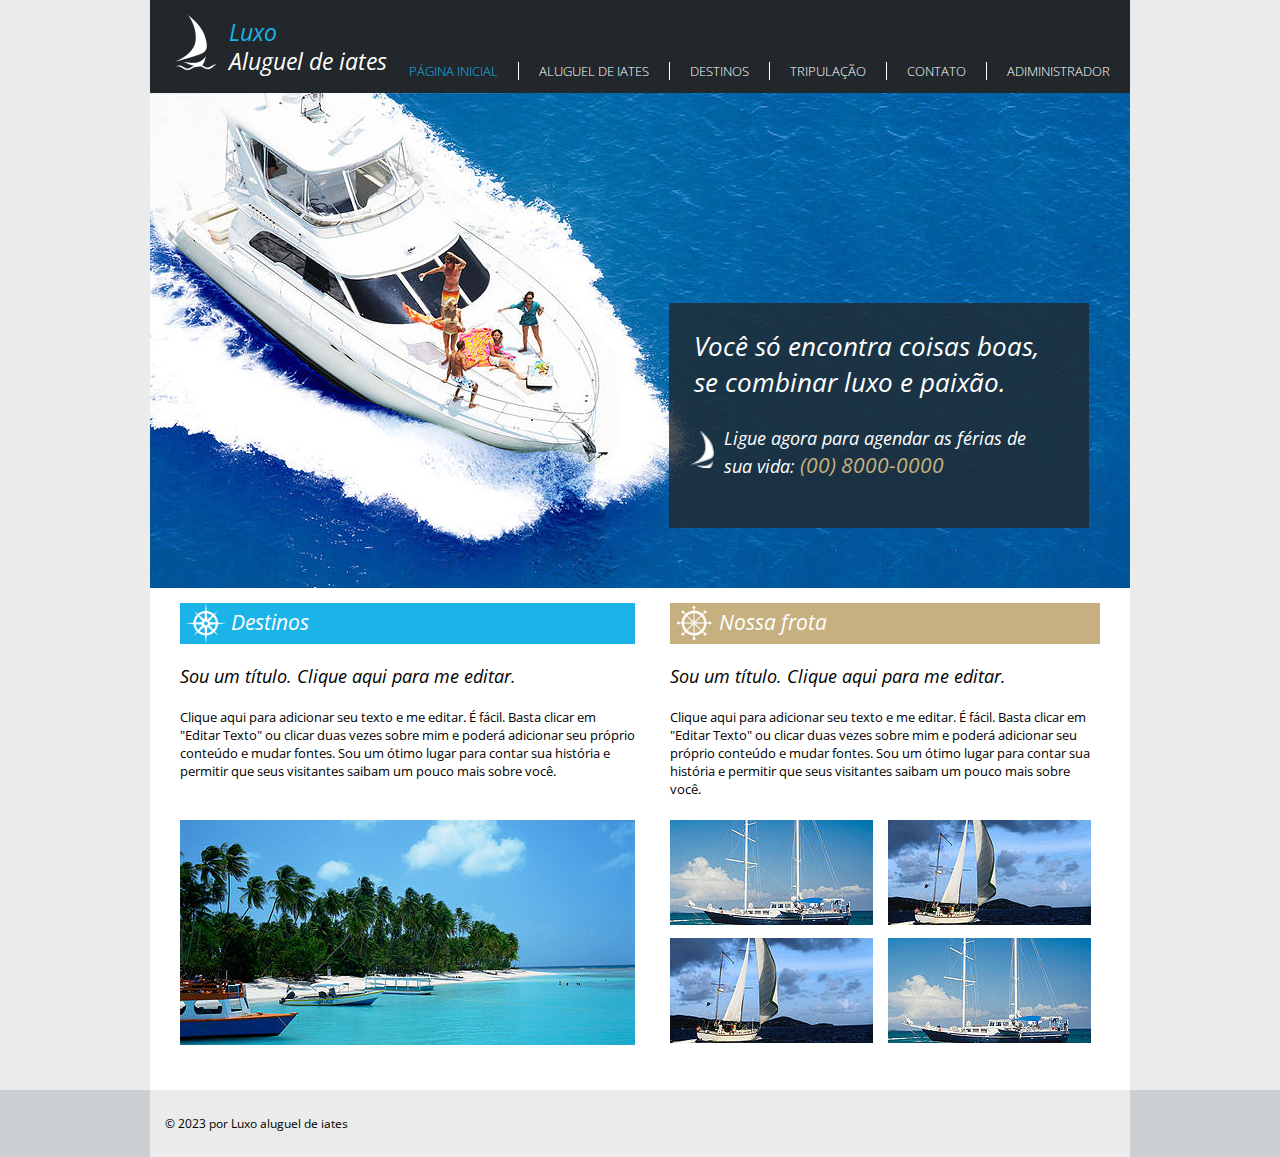
<file: projeto-iates/index.html>
<!DOCTYPE html>
<html lang="pt-br">
  <head>
    <meta charset="UTF-8" />
    <meta http-equiv="X-UA-Compatible" content="IE=edge" />
    <meta name="viewport" content="width=device-width, initial-scale=1.0" />
    <title>Luxo - Aluguel de iates</title>
    <link rel="shortcut icon" href="images/barco2.png" type="image/x-icon" />
    <link rel="stylesheet" href="css/default.css" />
  </head>

  <body>
    <div class="page">
    <header>
      <div id="title">
        <img src="images/barco1.png" alt="ícone de barco" />
        <div class="headtitle">
          <h1>Luxo</h1>
          <h2>Aluguel de iates</h2>
        </div>
      </div>

      <nav>
        <ul class="navmenu">
          <li><a href="index.html" class="accent">Página inicial</a></li>
          <li><a href="aluguel.html">Aluguel de iates</a></li>
          <li><a href="destinos.html">Destinos</a></li>
          <li><a href="tripulacao.html">Tripulação</a></li>
          <li><a href="contato.html">Contato</a></li>
          <li><a href="admin.html">Adiministrador</a></li>
        </ul>
      </nav>
    </header>

    <main>
      <section id="principal">
        <img src="images/barcoprincipal.jpg" alt="barco com pessoas" />
        <div class="box">
          <h2>Você só encontra coisas boas, se combinar luxo e paixão.</h2>
          <div class="insidebox">
            <img src="images/barco2.png" alt="ícone de barco" />
            <p>
              Ligue agora para agendar as férias de sua vida:
              <span>(00) 8000-0000</span>
            </p>
          </div>
        </div>
      </section>

      <div class="topics">
        <section class="destinos">
          <div class="subtitle">
            <img src="images/destino.png" alt="ícone de leme" />
            <h2>Destinos</h2>
          </div>
          <h3>Sou um título. Clique aqui para me editar.</h3>
          <p>
            Clique aqui para adicionar seu texto e me editar. É fácil. Basta
            clicar em "Editar Texto" ou clicar duas vezes sobre mim e poderá
            adicionar seu próprio conteúdo e mudar fontes. Sou um ótimo lugar
            para contar sua história e permitir que seus visitantes saibam um
            pouco mais sobre você.
          </p>

          <img
            src="images/barcodestino.jpg"
            alt="barcos numa praia com coqueiros"
          />
        </section>

        <section class="frota">
          <div class="subtitle">
            <img src="images/nossafrota.png" alt="ícone de leme" />
            <h2>Nossa frota</h2>
          </div>
          <h3>Sou um título. Clique aqui para me editar.</h3>
          <p>
            Clique aqui para adicionar seu texto e me editar. É fácil. Basta
            clicar em "Editar Texto" ou clicar duas vezes sobre mim e poderá
            adicionar seu próprio conteúdo e mudar fontes. Sou um ótimo lugar
            para contar sua história e permitir que seus visitantes saibam um
            pouco mais sobre você.
          </p>

          <div class="container">
            <img src="images/barconossafrota2.jpg" alt="imagem de barco" />
            <img
              src="images/barconossafrota1.jpg"
              alt="imagem de barco com vela"
            />
            <img
              src="images/barconossafrota1.jpg"
              alt="imagem de barco com vela"
            />
            <img src="images/barconossafrota2.jpg" alt="imagem de barco" />
          </div>
        </section>
      </div>
    </main>
    </div>

    <footer>
      <p>© 2023 por Luxo aluguel de iates</p>
    </footer>
  </body>
</html>
</file>
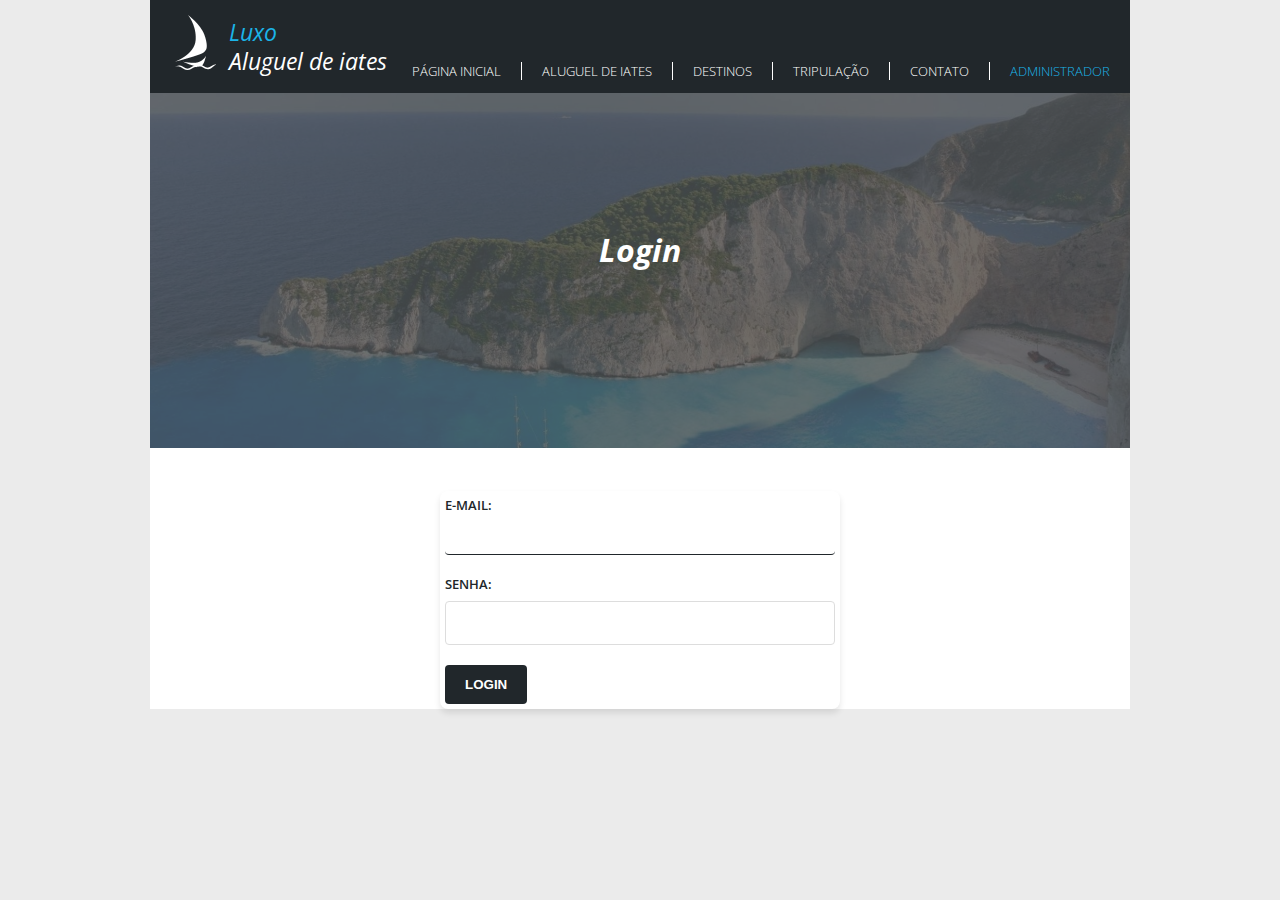
<file: projeto-iates/admin.html>
<!DOCTYPE html>
<html lang="pt-br">
<head>
    <meta charset="UTF-8" />
    <meta http-equiv="X-UA-Compatible" content="IE=edge" />
    <meta name="viewport" content="width=device-width, initial-scale=1.0" />
    <title>Admin - Login</title>
    <script src="js/jquery-3.6.4.min.js"></script>
    <script src="js/api.js"></script>
    <script src="js/admin.js"></script>
    <link rel="stylesheet" href="css/default.css" />
    <link rel="stylesheet" href="css/admin.css" />
</head>
<body>
    <div class="page">
        <header>
            <div id="title">
                <img src="images/barco1.png" alt="ícone de barco" />
                <div class="headtitle">
                    <h1>Luxo</h1>
                    <h2>Aluguel de iates</h2>
                </div>
            </div>

            <nav>
                <ul class="navmenu">
                    <li><a href="index.html">Página inicial</a></li>
                    <li><a href="aluguel.html">Aluguel de iates</a></li>
                    <li><a href="destinos.html">Destinos</a></li>
                    <li><a href="tripulacao.html">Tripulação</a></li>
                    <li><a href="contato.html">Contato</a></li>
                    <li><a href="admin.html" class="accent">Administrador</a></li>
                </ul>
            </nav>
        </header>

        <main>
            <div class="pagtitle">
                <div class="bgtitle"></div>
                <h2>Login</h2>
            </div>
            <form id="formLogin">
                <label for="email">E-mail:</label>
                <input type="email" id="email" name="email" required />
                <label for="senha">Senha:</label>
                <input type="password" id="senha" name="senha" required />
                <button type="submit">Login</button>
            </form>
            <p id="loginResultado"></p>
        </main>
    </div>
</body>
</html>
</file>
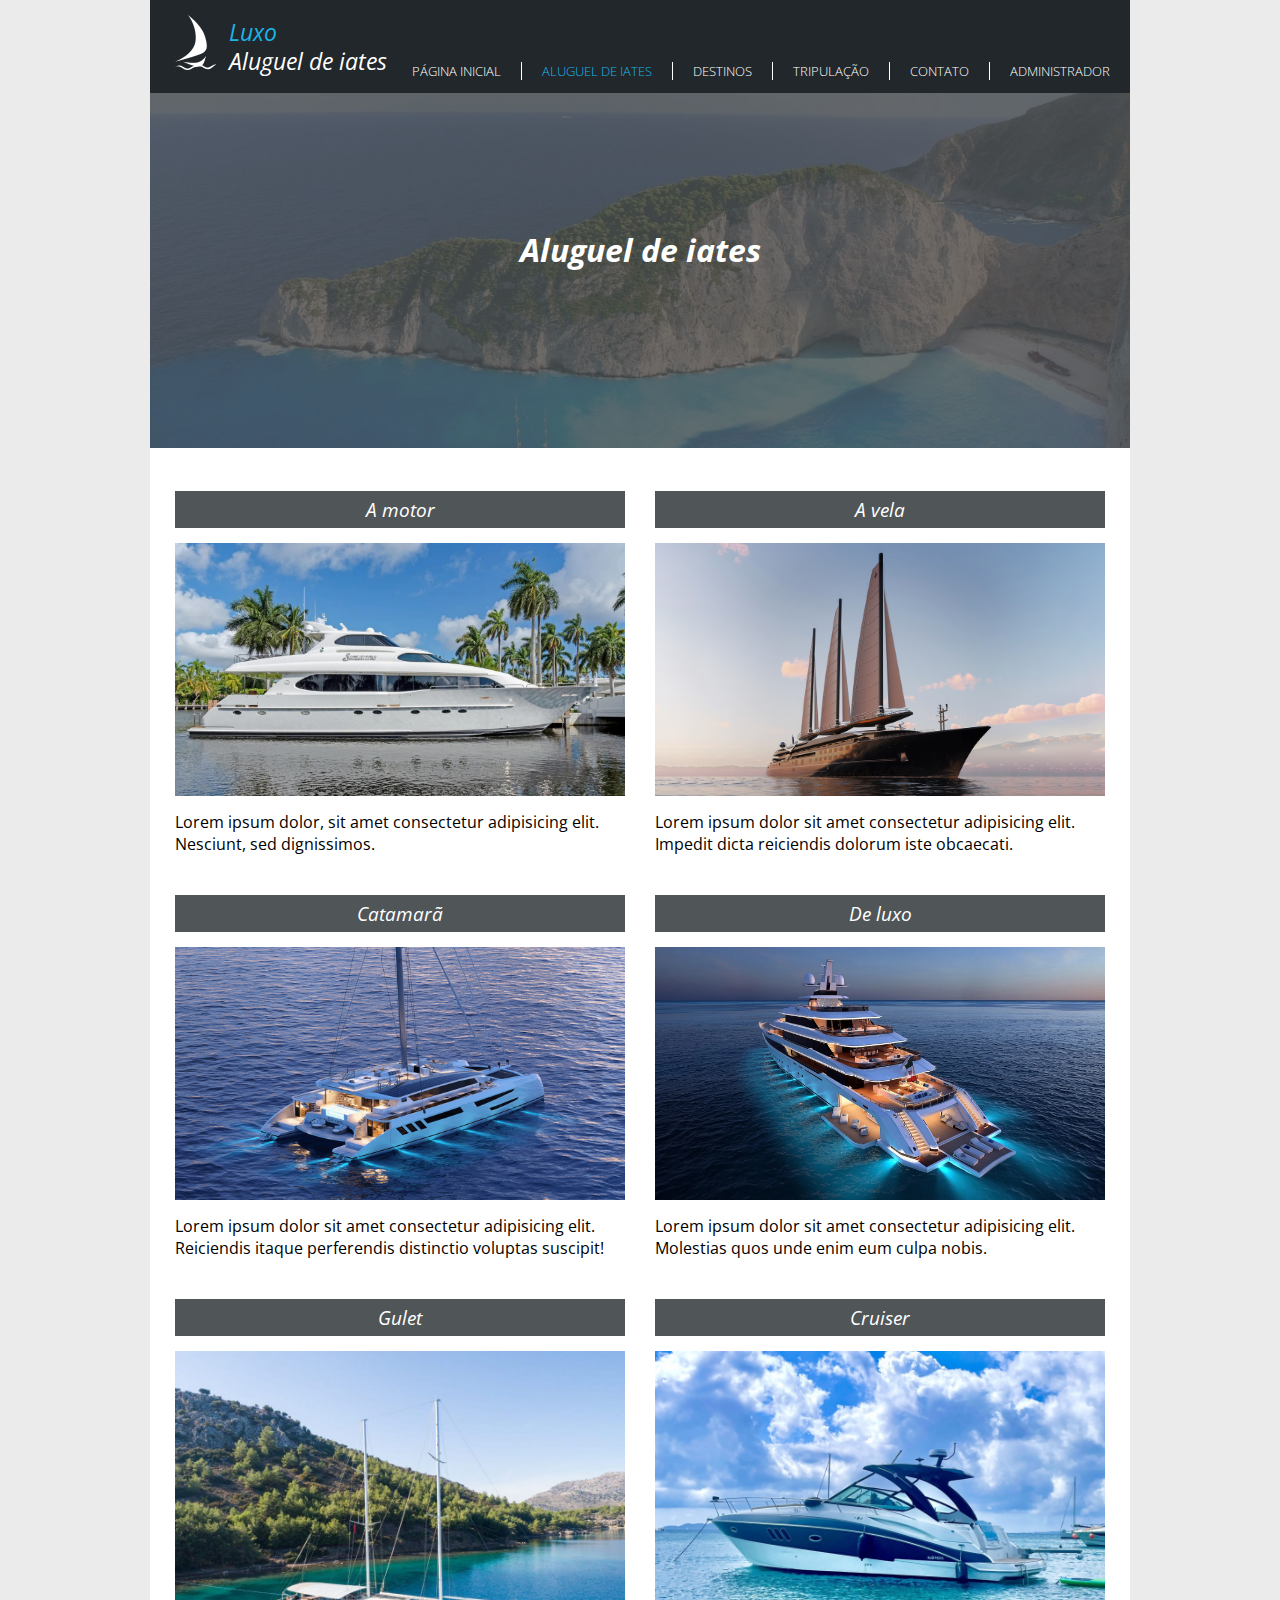
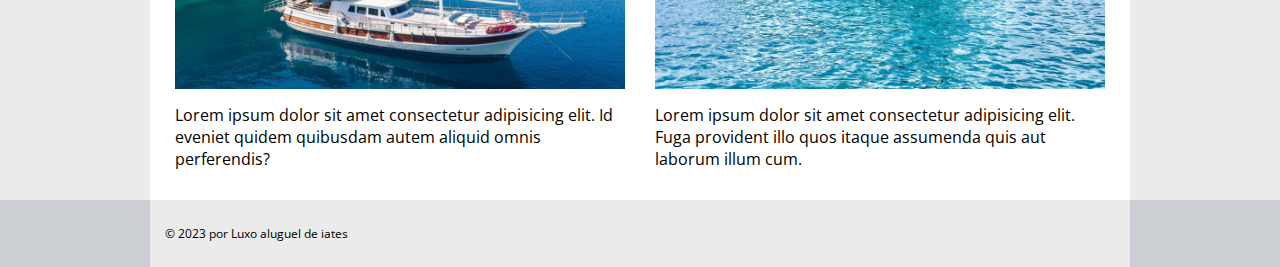
<file: projeto-iates/aluguel.html>
<!DOCTYPE html>
<html lang="pt-br">
  <head>
    <meta charset="UTF-8" />
    <meta http-equiv="X-UA-Compatible" content="IE=edge" />
    <meta name="viewport" content="width=device-width, initial-scale=1.0" />
    <title>Luxo - Aluguel de iates</title>
    <link rel="shortcut icon" href="images/barco2.png" type="image/x-icon" />
    <link rel="stylesheet" href="css/default.css" />
  </head>

  <body>
    <div class="page">
    <header>
      <div id="title">
        <img src="images/barco1.png" alt="ícone de barco" />
        <div class="headtitle">
          <h1>Luxo</h1>
          <h2>Aluguel de iates</h2>
        </div>
      </div>

      <nav>
        <ul class="navmenu">
          <li><a href="index.html">Página inicial</a></li>
          <li><a href="aluguel.html" class="accent">Aluguel de iates</a></li>
          <li><a href="destinos.html">Destinos</a></li>
          <li><a href="tripulacao.html">Tripulação</a></li>
          <li><a href="contato.html">Contato</a></li>
          <li><a href="admin.html">Administrador</a></li>
        </ul>
      </nav>
    </header>

    <main>
      <div class="pagtitle">
        <div class="bgtitle"></div>
        <h2>Aluguel de iates</h2>
      </div>

      <section class="aluguel">
        <div>
          <h2>A motor</h2>
          <img src="images/amotor.jpg" alt="imagem de iate a motor" />
          <p>
            Lorem ipsum dolor, sit amet consectetur adipisicing elit. Nesciunt,
            sed dignissimos.
          </p>
        </div>

        <div>
          <h2>A vela</h2>
          <img src="images/avela.png" alt="imagem de iate a vela" />
          <p>
            Lorem ipsum dolor sit amet consectetur adipisicing elit. Impedit
            dicta reiciendis dolorum iste obcaecati.
          </p>
        </div>

        <div>
          <h2>Catamarã</h2>
          <img src="images/catamaran.jpg" alt="imagem de catamarã" />
          <p>
            Lorem ipsum dolor sit amet consectetur adipisicing elit. Reiciendis
            itaque perferendis distinctio voluptas suscipit!
          </p>
        </div>

        <div>
          <h2>De luxo</h2>
          <img src="images/deluxo.jpg" alt="imagem de iate de luxo" />
          <p>
            Lorem ipsum dolor sit amet consectetur adipisicing elit. Molestias
            quos unde enim eum culpa nobis.
          </p>
        </div>

        <div>
          <h2>Gulet</h2>
          <img src="images/gulet.jpg" alt="imagem de iate gulet" />
          <p>
            Lorem ipsum dolor sit amet consectetur adipisicing elit. Id eveniet
            quidem quibusdam autem aliquid omnis perferendis?
          </p>
        </div>

        <div>
          <h2>Cruiser</h2>
          <img src="images/cruiser.jpeg" alt="imagem de iate cruiser" />
          <p>
            Lorem ipsum dolor sit amet consectetur adipisicing elit. Fuga
            provident illo quos itaque assumenda quis aut laborum illum cum.
          </p>
        </div>
      </section>
    </main>
    </div>

    <footer>
      <p>© 2023 por Luxo aluguel de iates</p>
    </footer>
  </body>
</html>
</file>
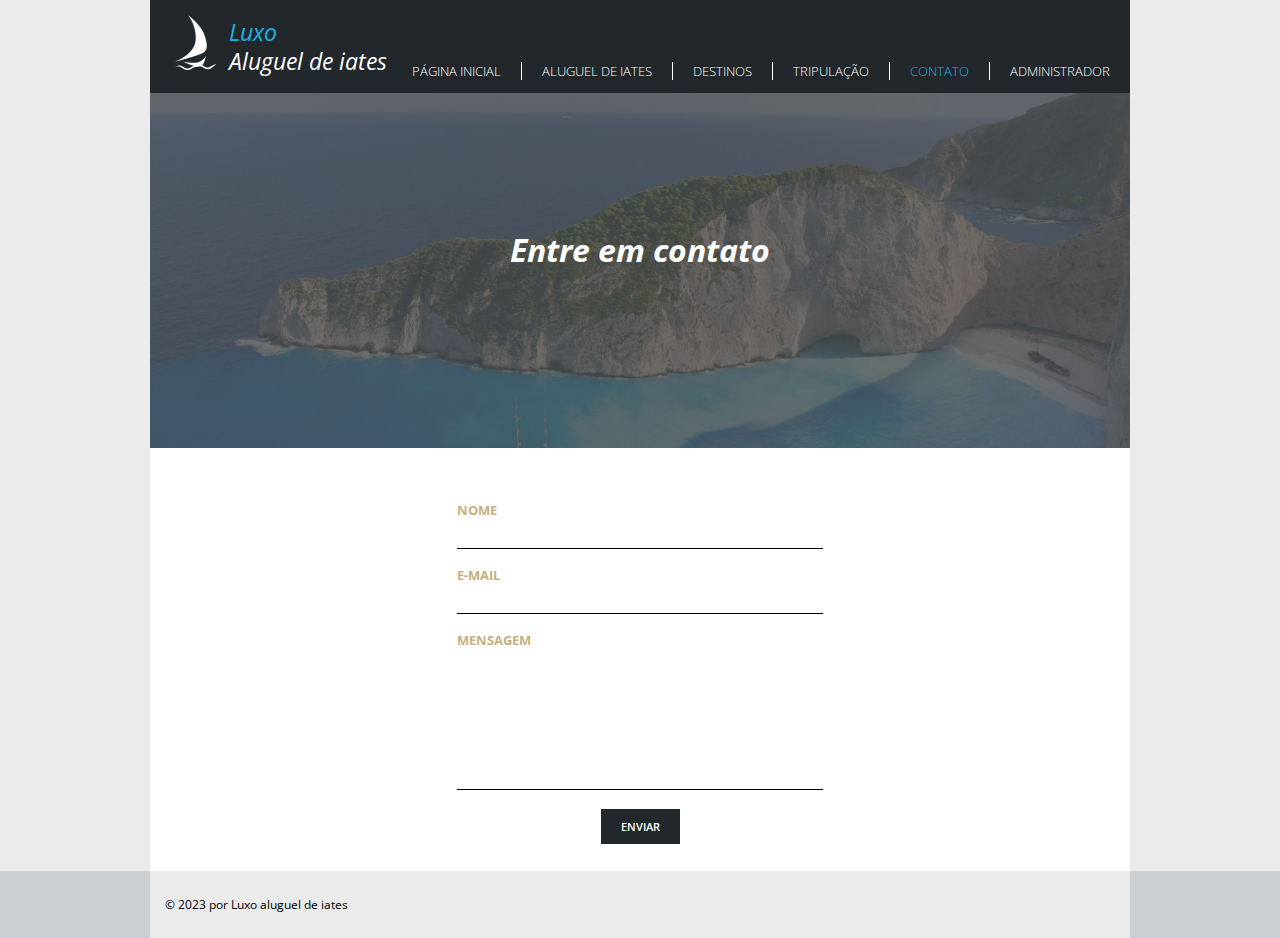
<file: projeto-iates/contato.html>
<!DOCTYPE html>
<html lang="pt-br">
  <head>
    <meta charset="UTF-8" />
    <meta http-equiv="X-UA-Compatible" content="IE=edge" />
    <meta name="viewport" content="width=device-width, initial-scale=1.0" />
    <title>Luxo - Contato</title>
    <link rel="shortcut icon" href="images/barco2.png" type="image/x-icon" />
    <link rel="stylesheet" href="css/default.css" />
    <script src="js/jquery-3.6.4.min.js"></script>
    <script src="js/api.js"></script>
    <script src="js/contato.js"></script>
  </head>

  <body>
    <div class="page">
      <header>
        <div id="title">
          <img src="images/barco1.png" alt="ícone de barco" />
          <div class="headtitle">
            <h1>Luxo</h1>
            <h2>Aluguel de iates</h2>
          </div>
        </div>

        <nav>
          <ul class="navmenu">
            <li><a href="index.html">Página inicial</a></li>
            <li><a href="aluguel.html">Aluguel de iates</a></li>
            <li><a href="destinos.html">Destinos</a></li>
            <li><a href="tripulacao.html">Tripulação</a></li>
            <li><a href="contato.html" class="accent">Contato</a></li>
            <li><a href="admin.html">Administrador</a></li>
          </ul>
        </nav>
      </header>

      <main>
        <div class="pagtitle">
          <div class="bgtitle"></div>
          <h2>Entre em contato</h2>
        </div>

        <form id="formContato">
          <div class="entry">
            <label for="nome">Nome</label>
            <input type="text" id="nome" name="nome" required />
          </div>

          <div class="entry">
            <label for="email">E-mail</label>
            <input type="email" id="email" name="email" required />
          </div>

          <div class="entry">
            <label for="msg">Mensagem</label>
            <textarea cols="40" rows="7" id="msg" name="mensagem" required></textarea>
          </div>

          <div class="buttons">
            <button type="submit" class="button">Enviar</button>
          </div>
        </form>

        <div id="resultado" class="resultado"></div>
      </main>
    </div>

    <footer>
      <p>© 2023 por Luxo aluguel de iates</p>
    </footer>
  </body>
</html>
</file>
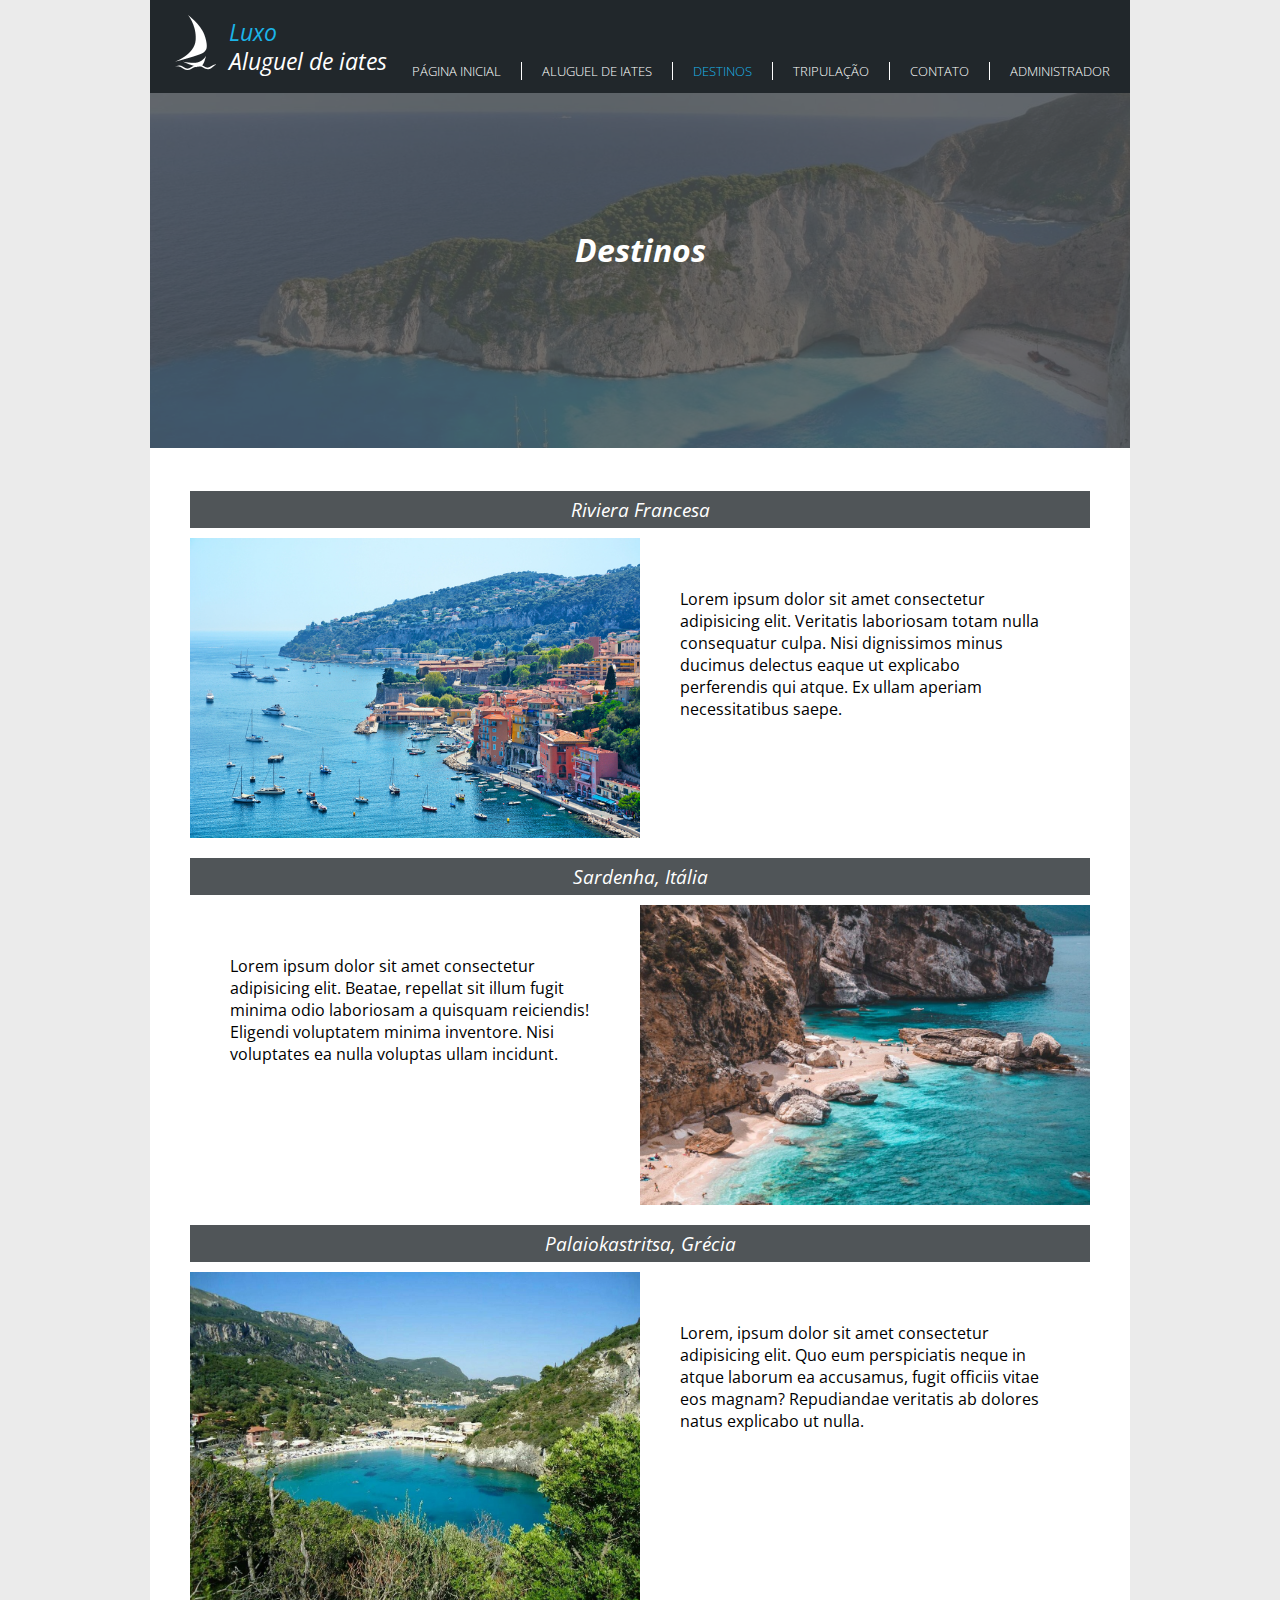
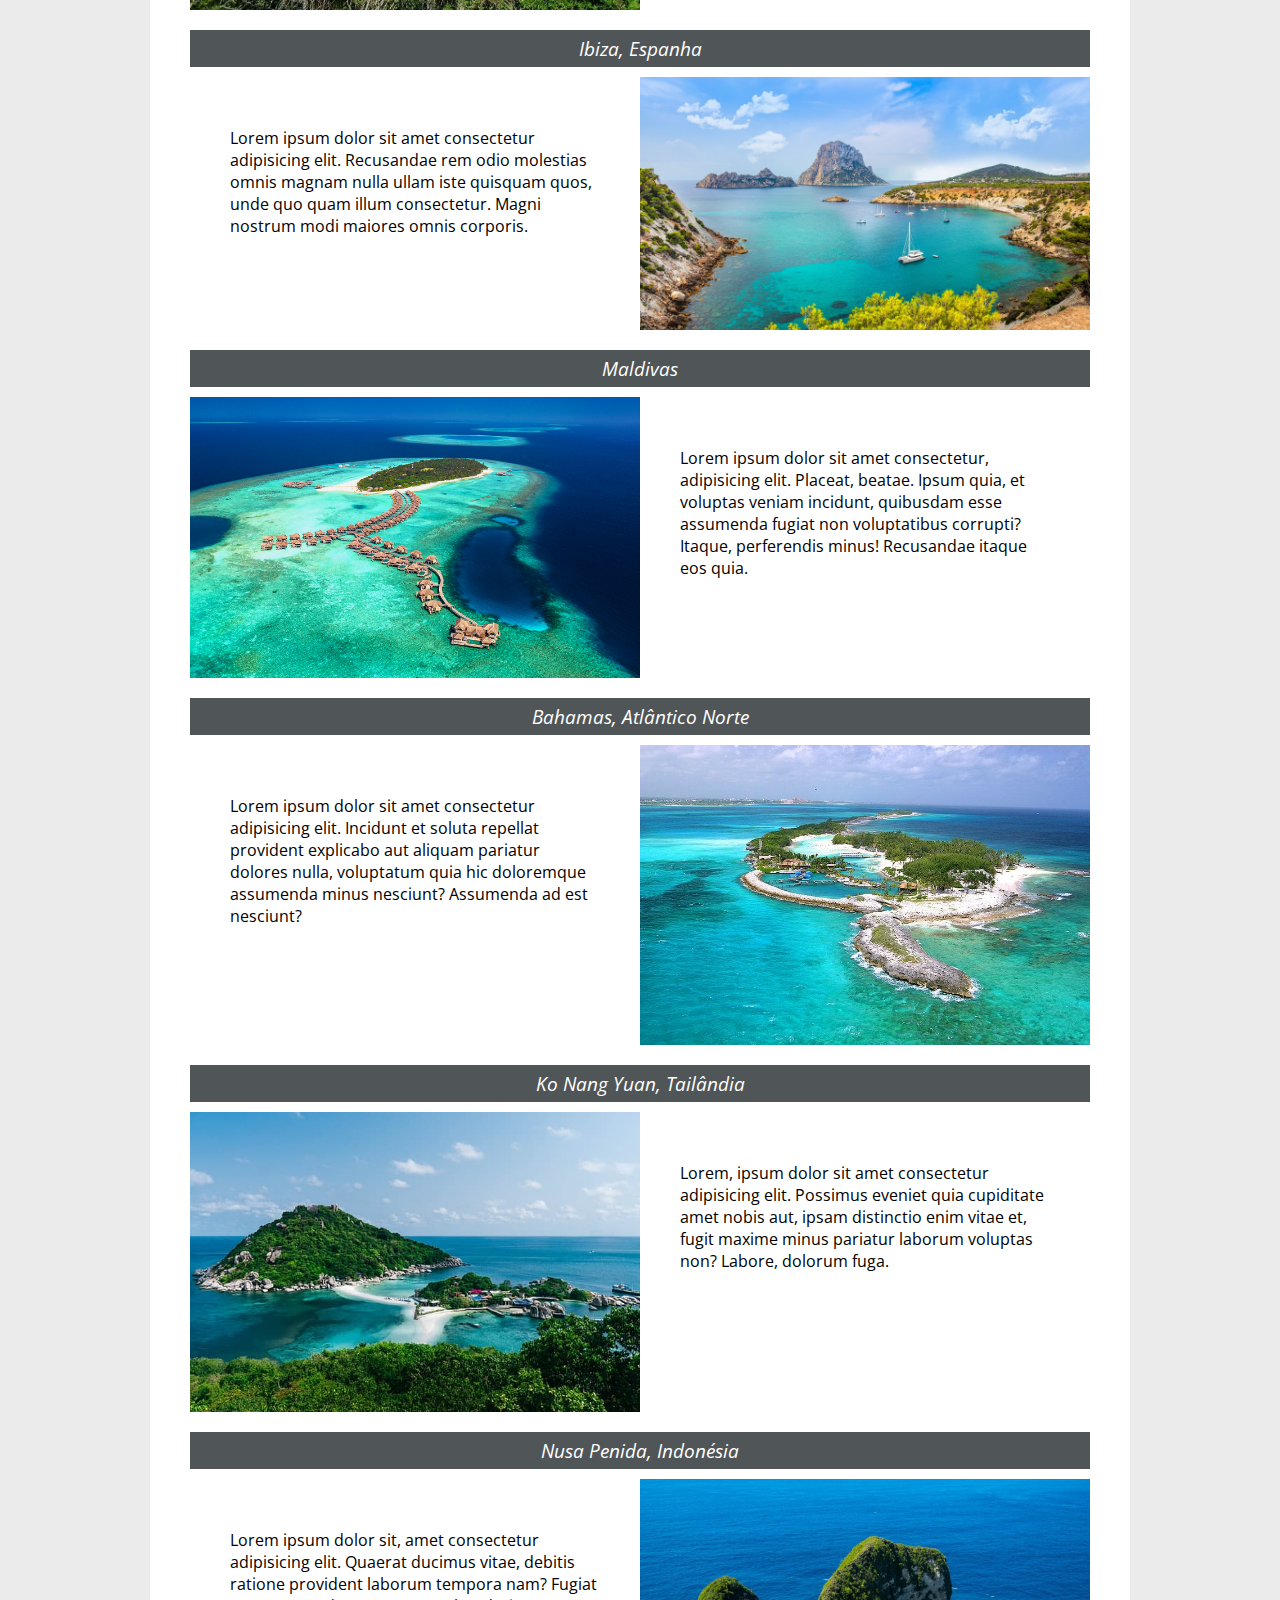
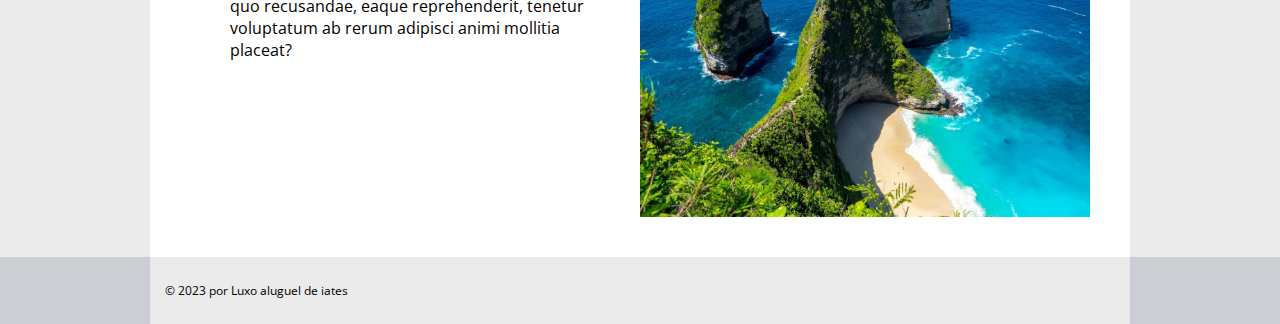
<file: projeto-iates/destinos.html>
<!DOCTYPE html>
<html lang="pt-br">
  <head>
    <meta charset="UTF-8" />
    <meta http-equiv="X-UA-Compatible" content="IE=edge" />
    <meta name="viewport" content="width=device-width, initial-scale=1.0" />
    <title>Luxo - Destinos</title>
    <link rel="shortcut icon" href="images/barco2.png" type="image/x-icon" />
    <link rel="stylesheet" href="css/default.css" />
  </head>

  <body>
    <div class="page">
    <header>
      <div id="title">
        <img src="images/barco1.png" alt="ícone de barco" />
        <div class="headtitle">
          <h1>Luxo</h1>
          <h2>Aluguel de iates</h2>
        </div>
      </div>

      <nav>
        <ul class="navmenu">
          <li><a href="index.html">Página inicial</a></li>
          <li><a href="aluguel.html">Aluguel de iates</a></li>
          <li><a href="destinos.html" class="accent">Destinos</a></li>
          <li><a href="tripulacao.html">Tripulação</a></li>
          <li><a href="contato.html">Contato</a></li>
          <li><a href="admin.html">Administrador</a></li>
        </ul>
      </nav>
    </header>

    <main>
      <div class="pagtitle">
        <div class="bgtitle"></div>
        <h2>Destinos</h2>
      </div>

      <section class="destination">
        <h2>Riviera Francesa</h2>
        <div>
          <img
            src="images/rivierafrancesa.jpg"
            alt="Riviera Francesa, Costa Azul da França"
          />
          <p>
            Lorem ipsum dolor sit amet consectetur adipisicing elit. Veritatis
            laboriosam totam nulla consequatur culpa. Nisi dignissimos minus
            ducimus delectus eaque ut explicabo perferendis qui atque. Ex ullam
            aperiam necessitatibus saepe.
          </p>
        </div>

        <h2>Sardenha, Itália</h2>
        <div>
          <p>
            Lorem ipsum dolor sit amet consectetur adipisicing elit. Beatae,
            repellat sit illum fugit minima odio laboriosam a quisquam
            reiciendis! Eligendi voluptatem minima inventore. Nisi voluptates ea
            nulla voluptas ullam incidunt.
          </p>
          <img src="images/sardenha.jpg" alt="praia de Sardenha, Itália" />
        </div>

        <h2>Palaiokastritsa, Grécia</h2>
        <div>
          <img
            src="images/paleokastritsa.jpg"
            alt="Paleokastritsa beach, Grécia"
          />
          <p>
            Lorem, ipsum dolor sit amet consectetur adipisicing elit. Quo eum
            perspiciatis neque in atque laborum ea accusamus, fugit officiis
            vitae eos magnam? Repudiandae veritatis ab dolores natus explicabo
            ut nulla.
          </p>
        </div>

        <h2>Ibiza, Espanha</h2>
        <div>
          <p>
            Lorem ipsum dolor sit amet consectetur adipisicing elit. Recusandae
            rem odio molestias omnis magnam nulla ullam iste quisquam quos, unde
            quo quam illum consectetur. Magni nostrum modi maiores omnis
            corporis.
          </p>
          <img src="images/ibiza.jpg" alt="praia de Ibiza, Espanha" />
        </div>

        <h2>Maldivas</h2>
        <div>
          <img src="images/maldivas.jpg" alt="Maldivas" />
          <p>
            Lorem ipsum dolor sit amet consectetur, adipisicing elit. Placeat,
            beatae. Ipsum quia, et voluptas veniam incidunt, quibusdam esse
            assumenda fugiat non voluptatibus corrupti? Itaque, perferendis
            minus! Recusandae itaque eos quia.
          </p>
        </div>

        <h2>Bahamas, Atlântico Norte</h2>
        <div>
          <p>
            Lorem ipsum dolor sit amet consectetur adipisicing elit. Incidunt et
            soluta repellat provident explicabo aut aliquam pariatur dolores
            nulla, voluptatum quia hic doloremque assumenda minus nesciunt?
            Assumenda ad est nesciunt?
          </p>
          <img src="images/bahamas.jpg" alt="Bahamas" />
        </div>

        <h2>Ko Nang Yuan, Tailândia</h2>
        <div>
          <img
            src="images/konangyuang.jpg"
            alt="ilha de Ko Nang Yuan, Tailândia"
          />
          <p>
            Lorem, ipsum dolor sit amet consectetur adipisicing elit. Possimus
            eveniet quia cupiditate amet nobis aut, ipsam distinctio enim vitae
            et, fugit maxime minus pariatur laborum voluptas non? Labore,
            dolorum fuga.
          </p>
        </div>

        <h2>Nusa Penida, Indonésia</h2>
        <div>
          <p>
            Lorem ipsum dolor sit, amet consectetur adipisicing elit. Quaerat
            ducimus vitae, debitis ratione provident laborum tempora nam? Fugiat
            quo recusandae, eaque reprehenderit, tenetur voluptatum ab rerum
            adipisci animi mollitia placeat?
          </p>
          <img src="images/nusapenida.jpg" alt="Nusa Penida, Indonésia" />
        </div>
      </section>
    </main>
    </div>

    <footer>
      <p>© 2023 por Luxo aluguel de iates</p>
    </footer>
  </body>
</html>
</file>
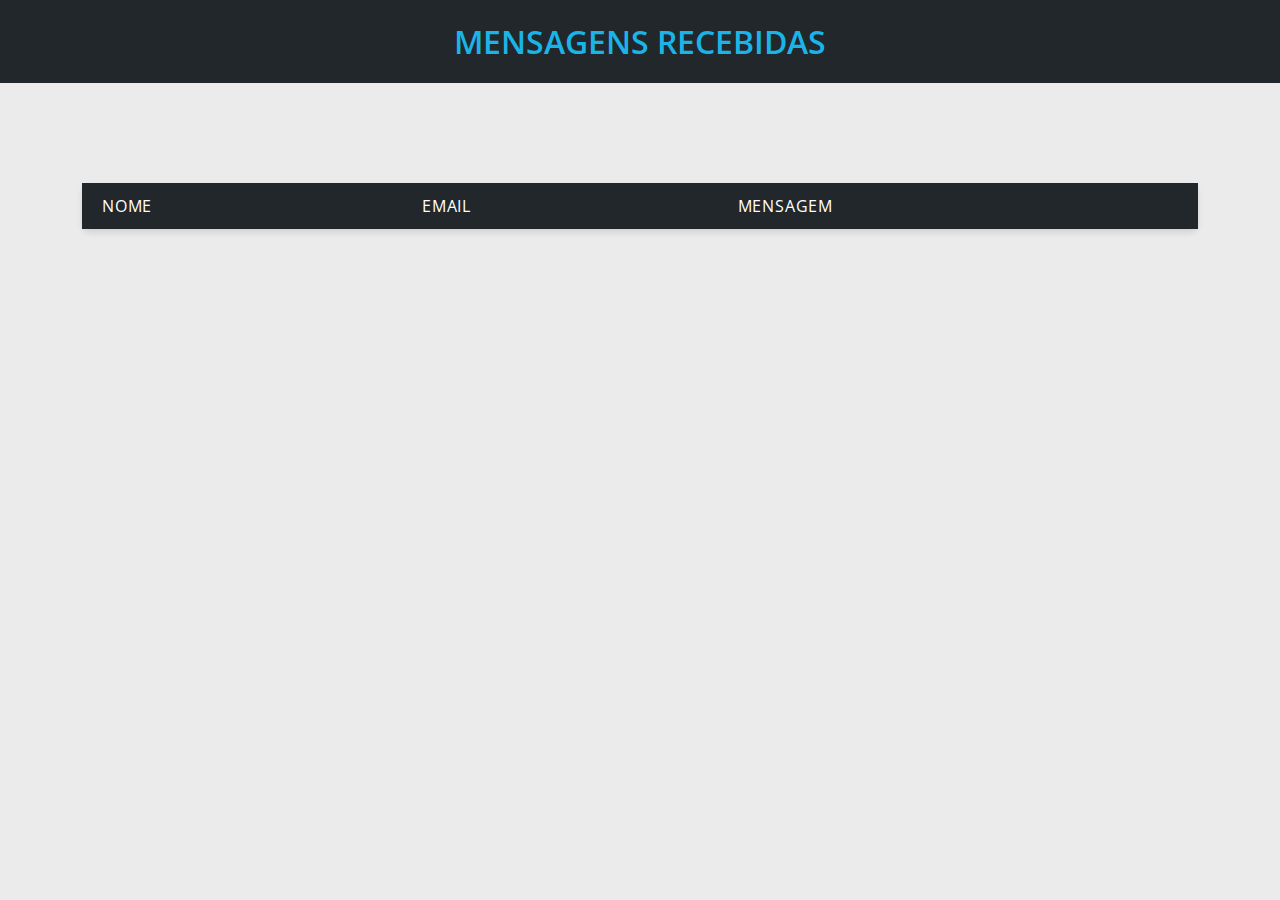
<file: projeto-iates/mensagens.html>
<!DOCTYPE html>
<html lang="pt-br">
<head>
    <meta charset="UTF-8" />
    <meta http-equiv="X-UA-Compatible" content="IE=edge" />
    <meta name="viewport" content="width=device-width, initial-scale=1.0" />
    <title>Mensagens Recebidas</title>
    <script src="js/jquery-3.6.4.min.js"></script>
    <script src="js/api.js"></script>
    <script src="js/mensagens.js"></script>
    <link rel="stylesheet" href="mensagens.css" />
</head>
<body>
    <header>
        <h1>Mensagens Recebidas</h1>
    </header>
    <main>
        <table id="tabelaMensagens">
            <thead>
                <tr>
                    <th>Nome</th>
                    <th>Email</th>
                    <th>Mensagem</th>
                </tr>
            </thead>
            <tbody></tbody>
        </table>
    </main>
</body>
</html>
</file>
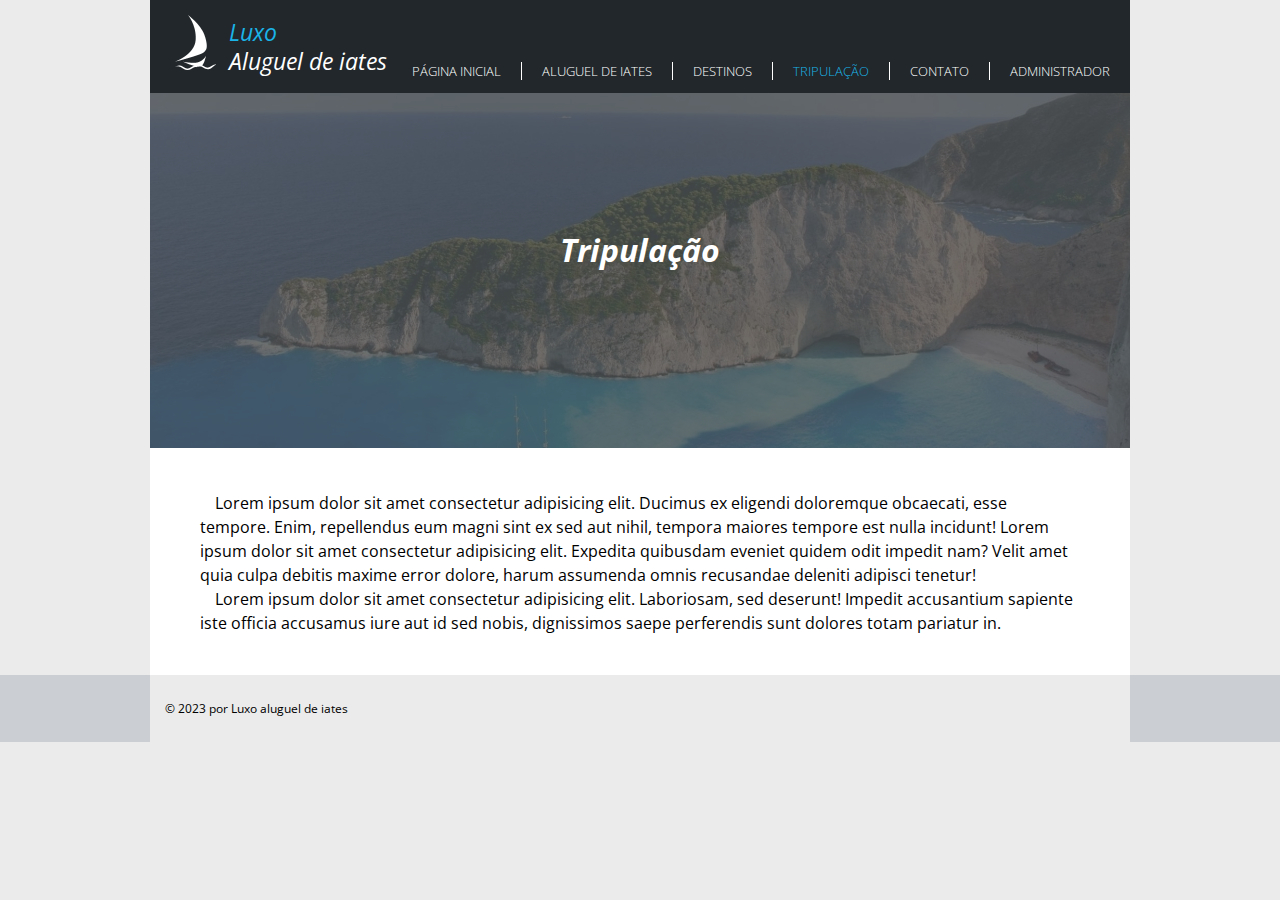
<file: projeto-iates/tripulacao.html>
<!DOCTYPE html>
<html lang="pt-br">
  <head>
    <meta charset="UTF-8" />
    <meta http-equiv="X-UA-Compatible" content="IE=edge" />
    <meta name="viewport" content="width=device-width, initial-scale=1.0" />
    <title>Luxo - Tripulação</title>
    <link rel="shortcut icon" href="images/barco2.png" type="image/x-icon" />
    <link rel="stylesheet" href="css/default.css" />
  </head>

  <body>
    <div class="page">
    <header>
      <div id="title">
        <img src="images/barco1.png" alt="ícone de barco" />
        <div class="headtitle">
          <h1>Luxo</h1>
          <h2>Aluguel de iates</h2>
        </div>
      </div>

      <nav>
        <ul class="navmenu">
          <li><a href="index.html">Página inicial</a></li>
          <li><a href="aluguel.html">Aluguel de iates</a></li>
          <li><a href="destinos.html">Destinos</a></li>
          <li><a href="tripulacao.html" class="accent">Tripulação</a></li>
          <li><a href="contato.html">Contato</a></li>
          <li><a href="admin.html">Administrador</a></li>
        </ul>
      </nav>
    </header>

    <main>
      <div class="pagtitle">
        <div class="bgtitle"></div>
        <h2>Tripulação</h2>
      </div>
      <section class="trip">
        <p>Lorem ipsum dolor sit amet consectetur adipisicing elit. Ducimus ex eligendi doloremque obcaecati, esse tempore. Enim, repellendus eum magni sint ex sed aut nihil, tempora maiores tempore est nulla incidunt! Lorem ipsum dolor sit amet consectetur adipisicing elit. Expedita quibusdam eveniet quidem odit impedit nam? Velit amet quia culpa debitis maxime error dolore, harum assumenda omnis recusandae deleniti adipisci tenetur!</p>
        <p>Lorem ipsum dolor sit amet consectetur adipisicing elit. Laboriosam, sed deserunt! Impedit accusantium sapiente iste officia accusamus iure aut id sed nobis, dignissimos saepe perferendis sunt dolores totam pariatur in.</p>
      </section>
    </main>
  </div>

    <footer>
      <p>© 2023 por Luxo aluguel de iates</p>
    </footer>
  </body>
</html>
</file>
<file: projeto-iates/css/default.css>
/* font */

@import url('https://fonts.googleapis.com/css2?family=Open+Sans:ital,wght@0,300;0,400;0,500;0,600;0,700;0,800;1,300;1,400;1,500;1,600;1,700;1,800&display=swap');

/* var */

:root {
    --background: #EBEBEB;
    --darkblue: #21272b;
    --box: #21272bc9;
    --lightblue: #1bb4e8;
    --ocher: #c6b07f;
    --footer: #CBCFD3;
    --pagefont: 'Open Sans', sans-serif;
}

/* all */

* {
    margin: 0;
    padding: 0;
    box-sizing: border-box;
}

body {
    background-color: var(--background);
    font-family: var(--pagefont);
}

.page {
    margin: 0 auto;
    width: 980px;
}

/* header */

header {
    background-color: var(--darkblue);
    height: 93px;
    display: flex;
    justify-content: space-between;
    padding-bottom: 5px;
    position: fixed;
    width: 980px;
    z-index: 1;
}

.accent {
    color: var(--lightblue) !important;
}

#title {
    display: flex;
    align-items: end;
    color: white;
    margin: 0 0 10px 20px;
}

#title img {
    margin: 0 13px 8px 5px;
}

#title h1 {
    color: var(--lightblue);
}

#title h1, #title h2 {
    font: italic 400 1.46em var(--pagefont);
    line-height: 29px;
}

#title h2 {
    padding-bottom: 2px;
}

.headtitle {
    flex-direction: column;
}

/* menu */

.navmenu {
    margin-top: 62px;
    display: flex;
    list-style: none;
}

.navmenu li {
    padding: 0 20px;
    font-size: 0.8em;
    font-weight: 300;
    border-left: 0.5px solid white;
}

.navmenu li:first-of-type {
    border: 0px;
}

.navmenu a {
    color: white;
    text-decoration: none;
    text-transform: uppercase;
    transition: 0.5s;
}

.navmenu a:hover {
    color: var(--lightblue);   
}

/* main */

main {
    background-color: white;
    padding-top: 93px;
}

.bgtitle {
    background: url(../images/header.jpg);
    background-size: cover;
    padding-top: 355px;
    filter: brightness(0.25) opacity(0.75);
}

.pagtitle h2 {
    text-align: center;
    font: italic 700 2em var(--pagefont);
    color: white;
    position: relative;
    bottom: 220px;
}

/* principal */

#principal {
    font-style: italic;
    color: white;
    display: flex;
}

.box {
    position: relative;
    background-color: var(--box);
    min-width: 420px;
    height: 225px;
    top: 210px;
    left: -461px;
    padding: 25px 45px 40px 20px;
}

#principal h2 {
    font-size: 1.62em;
    font-weight: 400;
    padding-left: 5px;
}

.insidebox {
    padding-top: 26px;
    display: flex;
}

.insidebox img {
    margin: 5px 10px 0 0;
    height: 37px;
}

#principal p {
    font-size: 1.1em;
}

#principal span {
    color: var(--ocher);
    font-size: 1.2em;
}

/* topics */

.topics {
    display: grid;
    grid-template-columns: repeat(2, 1fr);
    gap: 35px;
    margin: 15px 30px 0 30px;
    padding-bottom: 40px;
}

.subtitle {
    color: white;
    display: flex;
}

.subtitle h2 {
    font: italic 400 1.3em var(--pagefont);
    margin-top: 5px;
}

.destinos .subtitle {
    background-color: var(--lightblue);
}

.destinos .subtitle img {
    margin: 0 5px;
}

.frota .subtitle {
    background-color: var(--ocher);
}

.frota .subtitle img {
    margin: 3px 7px;
}

.topics h3 {
    font: italic 400 1.1em var(--pagefont);
    padding: 20px 0 10px 0;
}

.topics p {
    font: 400 0.8em var(--pagefont);
    padding: 10px 0 22px 0;
}

.destinos p {
    margin-bottom: 18px;
}

.container {
    display: grid;
    grid-template-rows: repeat(2, 1fr);
    grid-template-columns: repeat(2, 1fr);
    row-gap: 13px;
    column-gap: 5px;
}

/* aluguel */

.aluguel {
    max-width: 930px;
    margin: 0 auto;
    padding-bottom: 20px;
    display: grid;
    grid-template-columns: repeat(2, 1fr);
    gap: 30px;
}

.aluguel img {
    max-width: 450px;
    margin: 15px 0 10px;
}

.aluguel p {
    margin-bottom: 10px;
}

.aluguel h2 {
    color: white;
    background-color: var(--box);
    padding: 5px;
    text-align: center;
    font: italic 400 1.2em var(--pagefont);
}

/* destinos */

.destination {
    max-width: 900px;
    margin: 0 auto;
    padding-bottom: 20px;
}

.destination div {
    display: flex;
}

.destination img {
    max-width: 450px;
    margin: 10px 0 20px;
}

.destination p {
    padding: 60px 40px 0;
}

.destination h2 {
    color: white;
    background-color: var(--box);
    padding: 5px;
    text-align: center;
    font: italic 400 1.2em var(--pagefont);
}

/* tripulação */

.trip {
    margin: 0 50px;
    padding-bottom: 40px;
    text-indent: 15px;
    line-height: 1.5em;
}

/* contato */

form {
    padding: 0 10px 20px;
    max-width: 400px;
    margin: 0 auto;
}

form div {
    padding: 7px;
}

form label {
    font: normal 700 0.8em var(--pagefont);
    color: var(--ocher);
    cursor: text;
    text-transform: uppercase;
}

#nome, #email {
    width: 100%;
    padding: 5px;
    outline: 0;
    border: 0;
    border-bottom: 1px solid;
    font-family: var(--pagefont);
}

textarea {
    width: 100%;
    resize: none;
    margin-top: 3px;
    padding: 5px;
    outline: 0;
    border: 0;
    border-bottom: 1px solid;
    font-family: var(--pagefont);
}

.buttons {
    display: flex;
    justify-content: space-around;
}

.button {
    padding: 10px 20px;
    border: none;
    font: normal 600 0.7em var(--pagefont);
    background-color: var(--darkblue);
    color: white;
    text-transform: uppercase;
    transition: 0.3s;
}

.button:hover {
    background-color: var(--box);
    cursor: pointer;
}

/* footer */

footer {
    font-size: 0.75em;
    background-color: var(--footer);
}

footer p {
    width: 980px;
    padding: 25px 0;
    background-color: var(--background);
    margin: 0 auto;
    text-indent: 15px;
}


#formLogin{
    width: 100%;
    padding: 5px;
    outline: 0;
    border: 0;
    font-family: var(--pagefont);
}
</file>
<file: projeto-iates/css/admin.css>
@import url('https://fonts.googleapis.com/css2?family=Open+Sans:ital,wght@0,300;0,400;0,500;0,600;0,700;0,800;1,300;1,400;1,500;1,600;1,700;1,800&display=swap');


form {
    background-color: white;
    padding: 40px;
    box-shadow: 0 4px 6px rgba(0, 0, 0, 0.1);
    border-radius: 8px;
    max-width: 400px;
    margin: 0 auto;
    display: flex;
    flex-direction: column;
    align-items: flex-start;
}

form label {
    font-weight: 600;
    color: var(--darkblue);
    text-transform: uppercase;
    margin-bottom: 8px;
}

form input {
    width: 100%;
    padding: 10px;
    margin-bottom: 20px;
    border: 1px solid #ddd;
    border-radius: 4px;
    font-family: var(--pagefont);
    font-size: 1em;
    color: var(--darkblue);
}

form input:focus {
    border-color: var(--lightblue);
    outline: none;
}

form button {
    padding: 12px 20px;
    background-color: var(--darkblue);
    color: white;
    border: none;
    border-radius: 4px;
    font-weight: 600;
    text-transform: uppercase;
    cursor: pointer;
    transition: background-color 0.3s;
}

form button:hover {
    background-color: var(--lightblue);
}


#loginResultado {
    margin-top: 20px;
    font-size: 1.2em;
    color: var(--darkblue);
}


footer {
    background-color: var(--footer);
    padding: 20px;
    text-align: center;
    font-size: 0.75em;
    color: var(--darkblue);
}

footer p {
    margin: 0;
}

@media screen and (max-width: 768px) {
    header h1 {
        font-size: 1.6em;
    }

    form {
        width: 90%;
        padding: 30px;
    }

    form label, form input {
        font-size: 0.9em;
    }

    form button {
        font-size: 0.9em;
    }
}
</file>
<file: projeto-iates/mensagens.css>
@import url('https://fonts.googleapis.com/css2?family=Open+Sans:ital,wght@0,300;0,400;0,500;0,600;0,700;0,800;1,300;1,400;1,500;1,600;1,700;1,800&display=swap');

:root {
    --background: #EBEBEB;
    --darkblue: #21272b;
    --lightblue: #1bb4e8;
    --box: #21272bc9;
    --footer: #CBCFD3;
    --ocher: #c6b07f;
    --pagefont: 'Open Sans', sans-serif;
}
* {
    margin: 0;
    padding: 0;
    box-sizing: border-box;
}

body {
    background-color: var(--background);
    font-family: var(--pagefont);
}

header {
    background-color: var(--darkblue);
    padding: 20px;
    text-align: center;
    color: white;
}

header h1 {
    font-size: 2em;
    font-weight: 600;
    text-transform: uppercase;
    color: var(--lightblue);
}

main {
    padding: 80px 20px 20px;
    display: flex;
    justify-content: center;
}

table {
    width: 90%;
    border-collapse: collapse;
    margin: 20px 0;
    background-color: white;
    box-shadow: 0 4px 6px rgba(0, 0, 0, 0.1);
    border-radius: 8px;
}

th, td {
    padding: 12px 20px;
    text-align: left;
    font-size: 1em;
    font-weight: 400;
}

th {
    background-color: var(--darkblue);
    color: white;
    text-transform: uppercase;
    letter-spacing: 0.05em;
}

td {
    border-bottom: 1px solid #ddd;
    color: var(--darkblue);
}

td:hover {
    background-color: #f1f1f1;
    cursor: pointer;
}

tbody tr:nth-child(even) {
    background-color: #f9f9f9;
}


footer {
    background-color: var(--footer);
    padding: 15px;
    text-align: center;
    font-size: 0.75em;
    color: var(--darkblue);
}

footer p {
    margin: 0;
}
@media screen and (max-width: 768px) {
    table {
        width: 100%;
    }

    th, td {
        font-size: 0.9em;
        padding: 10px;
    }

    header h1 {
        font-size: 1.6em;
    }
}
</file>
